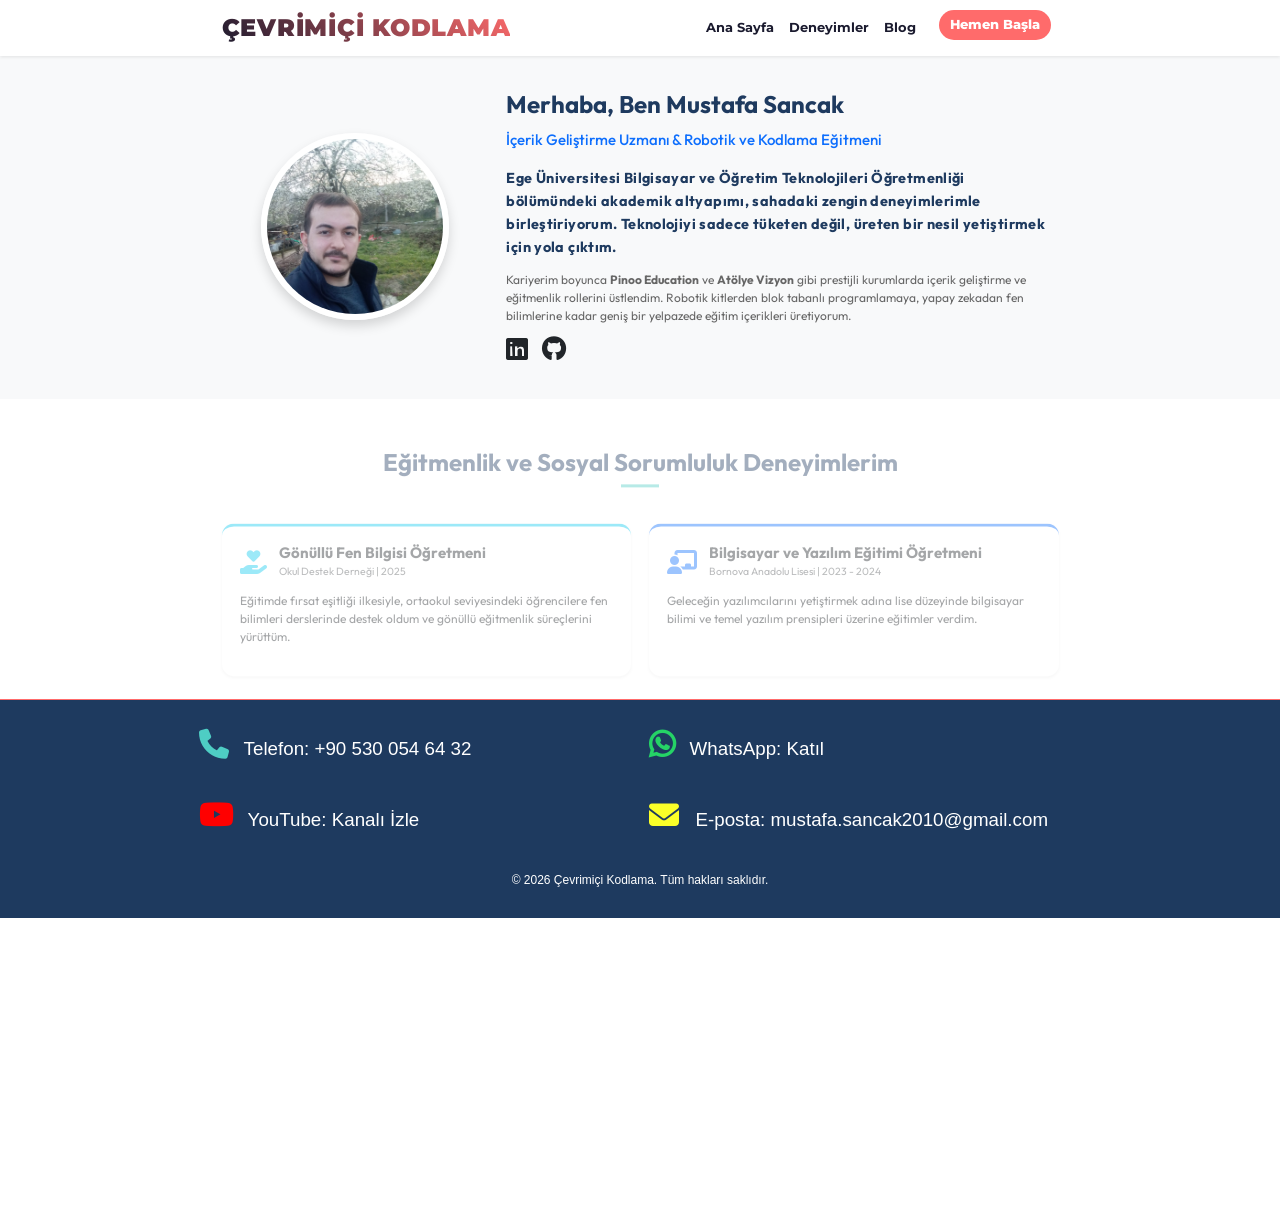
<file: about.html>
<!DOCTYPE html>
<html lang="tr">
<head>
    <meta charset="UTF-8">
    <meta name="viewport" content="width=device-width, initial-scale=1.0">
    <meta name="description" content="Ege Üniversitesi mezunu eğitmenden profesyonel blok ve metin tabanlı kodlama eğitimleri. Çocuklar ve gençler için modern programlama dersleri ve teknoloji danışmanlığı.">
    <meta name="keywords" content="design, dizayn, tasarım, programlama, program, programming,kodlama">
    <title>Çevrimiçi Kodlama | Geleceği Kodla</title>

    <link rel="icon" type="image/png" href="logo.png">
    <link rel="apple-touch-icon" href="logo.png">
    
    <link rel="stylesheet" href="style.css">
    <link rel="stylesheet" href="https://cdnjs.cloudflare.com/ajax/libs/font-awesome/6.5.1/css/all.min.css">
    <link href="https://cdn.jsdelivr.net/npm/bootstrap@5.3.2/dist/css/bootstrap.min.css" rel="stylesheet">
    <link rel="stylesheet" href="style.css">
    <link href="https://unpkg.com/aos@2.3.1/dist/aos.css" rel="stylesheet">
    <link href="https://fonts.googleapis.com/css2?family=Bangers&family=Montserrat:wght@700;900&family=Outfit:wght@400;800&display=swap" rel="stylesheet">
    <link href="https://fonts.googleapis.com/css2?family=Dancing+Script:wght@400;700&display=swap" rel="stylesheet">
    <link href="https://fonts.googleapis.com/css2?family=Archivo+Black&display=swap" rel="stylesheet">

    <script>
        function animasyonuGuncelle() {
            const bolumler = document.querySelectorAll('section');

            bolumler.forEach(bolum => {
                const mesafe = bolum.getBoundingClientRect();
                const ekranBoyu = window.innerHeight;
        
                // Eğer bölüm ekrana girdiyse (üstten 1.3 oranında)
                let gorunurluk = 1 - (mesafe.top / (ekranBoyu / 1.3));
        
                // KRİTİK NOKTA: Eğer bölüm ekranın tepesinden yukarı çıkmışsa (mesafe.top < 0)
                // görünürlüğü zorla 1 yap ki aşağı kaydırdığında yok olmasın.
                if (mesafe.top < 0) gorunurluk = 1;

                if (gorunurluk < 0) gorunurluk = 0;
                if (gorunurluk > 1) gorunurluk = 1;

                bolum.style.opacity = gorunurluk;
                bolum.style.transition = "opacity 0.7s ease-out, transform 0.7s ease-out";
                bolum.style.transform = `translateY(${(1 - gorunurluk) * 30}px)`;
            });
        }

        window.addEventListener('scroll', animasyonuGuncelle);
        window.addEventListener('load', animasyonuGuncelle);
    </script>
    <script>
        document.addEventListener('DOMContentLoaded', function() {
        const toggler = document.querySelector('.navbar-toggler');
        const menu = document.querySelector('#navbarNav');

        if(toggler && menu) {
            toggler.addEventListener('click', function() {
                // Eğer kapalıysa aç, açıksa kapat
                if (menu.classList.contains('show')) {
                menu.classList.remove('show');
                toggler.setAttribute('aria-expanded', 'false');
                } else {
                menu.classList.add('show');
                toggler.setAttribute('aria-expanded', 'true');
                }
            });

            // Menü içindeki bir linke tıklayınca otomatik kapat
            document.querySelectorAll('.nav-link').forEach(link => {
                link.addEventListener('click', () => {
                    menu.classList.remove('show');
                    toggler.setAttribute('aria-expanded', 'false');
                });
            });
        }
        // İlk yüklemede animasyonu çalıştır
        animasyonuGuncelle();
        });
    </script>

    <style>
        /* Footer'ı aşağı itmek için gerekli yapı */
        body {
            display: flex;
            flex-direction: column;
            min-height: 100vh; /* Ekran yüksekliğinin tamamını kapla */
            margin: 0;
        }
        .main-content {
            flex: 1; /* İçeriği orta kısma yay, footer'ı aşağı it */
        }
        
        /* Bakınız Kısmı İçin Özel Stil */
        .related-links {
            background: #f8f9fa;
            border-radius: 15px;
            padding: 30px;
            margin: 40px 0;
        }
        .related-card {
            display: block;
            padding: 15px;
            margin: 10px 0;
            background: white;
            border-left: 5px solid #1e3a5f;
        }

    </style>
</head>
<body>

    <nav class="navbar navbar-expand-lg fixed-top bg-white shadow-sm">
        <div class="container">
            <a class="navbar-brand nav-logo" href="index.html"><b><span>Çevrimiçi</span> Kodlama</b></a>
            <button class="navbar-toggler collapsed" type="button" data-bs-toggle="collapse" data-bs-target="#navbarNav" aria-expanded="false">
            <span class="navbar-toggler-icon"></span>
            </button>
            <div class="collapse navbar-collapse justify-content-end" id="navbarNav">
                <div>
                    <ul class="navbar-nav ms-auto align-items-center">
                        <li class="nav-item"><a class="nav-link fw-bold" href="index.html">Ana Sayfa</a></li>
                        <li class="nav-item"><a class="nav-link fw-bold" href="about.html#experience">Deneyimler</a></li>
                        <li class="nav-item">
                            <a class="nav-link" href="blog.html">Blog</a>
                        </li>
                        <li class="nav-item">
                            <a class="nav-link nav-btn" href="basla.html">
                            <span class="btn-text">Hemen Başla</span>
                            <span class="btn-icon"><i class="fas fa-arrow-right"></i></span>
                            </a>
                        </li>
                    </ul>
                </div>
            </div>
        </div>
    </nav>
    <section id="about" class="fadeIn-section container-fluid bg-light py-5">
        <div class="container">
            <div class="row align-items-center">
                <div class="col-md-4 text-center mb-4 mt-5 pt-5">
                    <img src="ben_new.jpeg" alt="Mustafa Sancak" class="rounded-circle shadow" style="width: 250px; height: 250px; object-fit: cover; border: 8px solid white;">
                </div>
                <div class="col-md-8 mt-5 pt-4">
                    <h2 class="fw-bold mb-3" style="color: #1e3a5f;">Merhaba, Ben Mustafa Sancak</h2>
                    <h5 class="text-primary mb-4">İçerik Geliştirme Uzmanı & Robotik ve Kodlama Eğitmeni</h5>
                
                    <p class="lead-text"><span class="highlight-text">Ege Üniversitesi Bilgisayar ve Öğretim Teknolojileri Öğretmenliği bölümündeki akademik altyapımı, sahadaki zengin deneyimlerimle birleştiriyorum.
                    Teknolojiyi sadece tüketen değil, üreten bir nesil yetiştirmek için yola çıktım.
                    </p></span>
                    
                
                    <p style="color: #666;">
                    Kariyerim boyunca <b>Pinoo Education</b> ve <b>Atölye Vizyon</b> gibi prestijli kurumlarda içerik geliştirme ve eğitmenlik rollerini üstlendim.
                    Robotik kitlerden blok tabanlı programlamaya, yapay zekadan fen bilimlerine kadar geniş bir yelpazede eğitim içerikleri üretiyorum.
                    </p>

                    <div class="social-icons">
                    <a href="https://www.linkedin.com/in/mustafa-sancak-222103196" target="_blank" class="me-3 text-dark"><i class="fab fa-linkedin fa-2x"></i></a>
                    <a href="https://github.com/SancakMSancak" target="_blank" class="text-dark"><i class="fab fa-github fa-2x"></i></a>
                </div>
                </div>
            </div>
        </div>
    </section>
    <section id="experience" class="fadeIn-section container py-5">
        <div class="text-center mb-5">
            <h2 class="fw-bold" style="color: #1e3a5f;">Eğitmenlik ve Sosyal Sorumluluk Deneyimlerim</h2>
            <div style="width: 50px; height: 3px; background: #4ECDC4; margin: 10px auto;"></div>
        </div>

        <div class="row g-4">
            <div class="col-md-6">
                <div class="p-4 bg-white shadow-sm rounded-4 h-100 border-top border-4 border-info">
                    <div class="d-flex align-items-center mb-3">
                        <i class="fas fa-hand-holding-heart fa-2x text-info me-3"></i>
                        <div>
                            <h5 class="fw-bold mb-0">Gönüllü Fen Bilgisi Öğretmeni</h5>
                            <small class="text-muted">Okul Destek Derneği | 2025</small>
                        </div>
                    </div>
                    <p>Eğitimde fırsat eşitliği ilkesiyle, ortaokul seviyesindeki öğrencilere fen bilimleri derslerinde destek oldum ve gönüllü eğitmenlik süreçlerini yürüttüm.</p>
                </div>
            </div>

            <div class="col-md-6">
                <div class="p-4 bg-white shadow-sm rounded-4 h-100 border-top border-4 border-primary">
                    <div class="d-flex align-items-center mb-3">
                        <i class="fas fa-chalkboard-teacher fa-2x text-primary me-3"></i>
                        <div>
                            <h5 class="fw-bold mb-0">Bilgisayar ve Yazılım Eğitimi Öğretmeni</h5>
                            <small class="text-muted">Bornova Anadolu Lisesi | 2023 - 2024</small>
                        </div>
                    </div>
                    <p>Geleceğin yazılımcılarını yetiştirmek adına lise düzeyinde bilgisayar bilimi ve temel yazılım prensipleri üzerine eğitimler verdim.</p>
                </div>
            </div>
        </div>
    </section>
    <footer style="background: #1e3a5f !important; padding: 15px 0 !important; border-top: 1px solid #FF6B6B !important; color: white !important; font-family: sans-serif !important;">
        <div class="row row-cols-1 row-cols-md-2 g-4 align-items-center" style="display: flex; justify-content: space-between; align-items: center; max-width: 1200px; margin: 0 auto; padding: 0px 0px;">
            <div style="margin-bottom: 25px;">
                <i class="fas fa-phone" style="color: #4ECDC4 !important; font-size: 40px !important; margin-right: 15px;"></i> <span style="font-size: 25px !important; color: white !important;"> <a href="tel:+905300546432" style="text-decoration: none !important; color: white !important;"> Telefon: +90 530 054 64 32</a></span>
            </div>
            <div style="margin-bottom: 25px;">
                <i class="fab fa-whatsapp" style="color: #25D366 !important; font-size: 40px !important; margin-right: 15px;"></i> <span style="font-size: 25px !important; color: white !important;"> <a href="https://chat.whatsapp.com/ETuZ0IPDa7JHbv3ZVSFYJx" target="_blank" style="text-decoration: none !important; color: white !important;"> WhatsApp: Katıl</a> </span> 
            </div>
            <div style="margin-bottom: 25px;">
                <i class="fab fa-youtube" style="color: #FF0000 !important; font-size: 40px !important; margin-right: 15px;"></i> <span style="font-size: 25px !important; color: white !important;"> <a href="https://www.youtube.com/channel/UCwdBvqKDwGs5wW6Aza8uNfg" target="_blank" style="text-decoration: none !important; color: white !important;"> YouTube: Kanalı İzle</a></span>
            </div>
            <div style="margin-bottom: 25px;">
                <i class="fas fa-envelope" style="color: rgb(251, 255, 40) !important; font-size: 40px !important; margin-right: 15px;"></i><span style="font-size: 25px !important; color: white !important;"> <a href="mailto:mustafa.sancak2010@gmail.com" target="_blank" style="text-decoration: none !important; color: white !important;"> E-posta: mustafa.sancak2010@gmail.com</a></span>
            </div>
            
            <div class="container text-center py-4">
            <p class="mb-0">&copy; 2026 Çevrimiçi Kodlama. Tüm hakları saklıdır.</p>
            </div>
        </div>
    </footer>
    <script src="https://cdn.jsdelivr.net/npm/bootstrap@5.3.2/dist/js/bootstrap.bundle.min.js"></script>

    <script>
        document.addEventListener('DOMContentLoaded', function() {
            const toggler = document.querySelector('.navbar-toggler');
            const menu = document.querySelector('#navbarNav');

            if(toggler && menu) {
                // Tıklandığında aç-kapat yapar
                toggler.addEventListener('click', function(e) {
                    e.stopPropagation(); 
                    menu.classList.toggle('show');
                });

                // Menü dışında bir yere basınca otomatik kapatır
                document.addEventListener('click', function(e) {
                    if (!menu.contains(e.target) && !toggler.contains(e.target)) {
                        menu.classList.remove('show');
                    }
                });
            }
        });
    </script>
    <script>
        (function() {
            var btn = document.createElement('button');
            btn.className = 'scroll-to-top';
            btn.type = 'button';
            btn.title = 'Yukarı çık';
            btn.innerHTML = '<i class="fas fa-chevron-up"></i>';
            document.body.appendChild(btn);

            function updateButton() {
                if (window.scrollY > 220) {
                    btn.classList.add('show');
                } else {
                    btn.classList.remove('show');
                }
            }

            window.addEventListener('scroll', updateButton);
            btn.addEventListener('click', function() {
                smoothScrollToTop(600);
            });

            function smoothScrollToTop(duration) {
                var start = window.scrollY || window.pageYOffset;
                var startTime = performance.now();

                function scroll() {
                    var now = performance.now();
                    var time = Math.min(1, ((now - startTime) / duration));
                    var eased = 1 - Math.pow(1 - time, 3);
                    window.scrollTo(0, Math.floor(start * (1 - eased)));
                    if (time < 1) {
                        requestAnimationFrame(scroll);
                    }
                }

                requestAnimationFrame(scroll);
            }

            updateButton();
        })();
    </script></body>
</html>
</file>
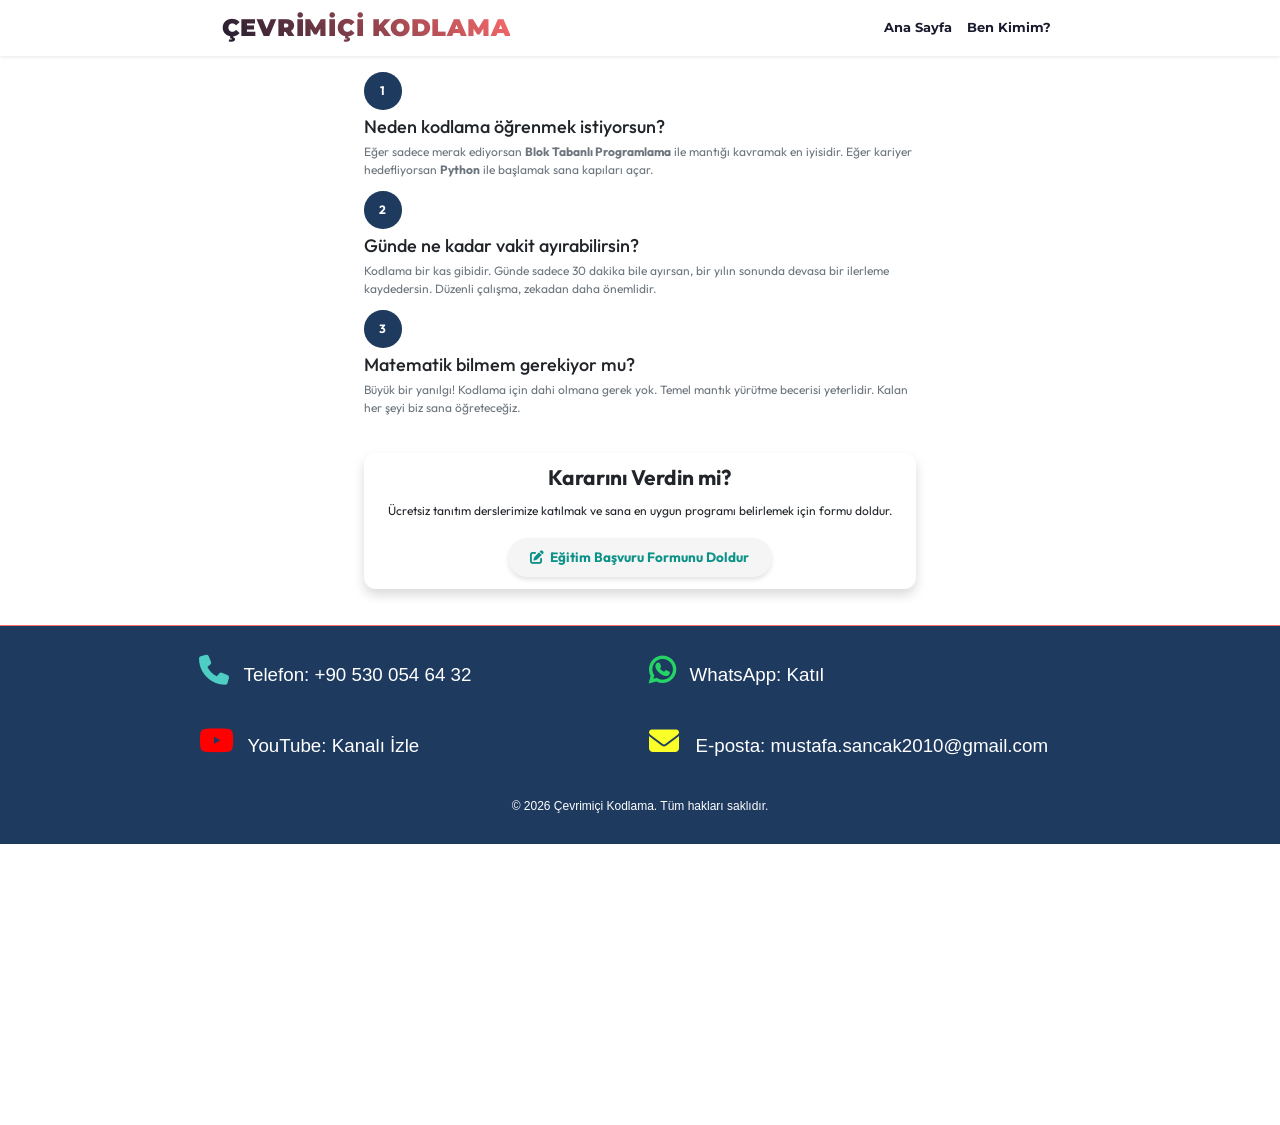
<file: basla.html>
<!DOCTYPE html>
<html lang="tr">
<head>
    <meta charset="UTF-8">
    <meta name="viewport" content="width=device-width, initial-scale=1.0">
    <meta name="description" content="Ege Üniversitesi mezunu eğitmenden profesyonel blok ve metin tabanlı kodlama eğitimleri. Çocuklar ve gençler için modern programlama dersleri ve teknoloji danışmanlığı.">
    <meta name="keywords" content="design, dizayn, tasarım, programlama, program, programming,kodlama">
    <title>Kodlamaya Nereden Başlamalıyım? | Çevrimiçi Kodlama</title>
    
    <link rel="icon" type="image/png" href="logo.png">
    <link rel="apple-touch-icon" href="logo.png">
    
    <link rel="stylesheet" href="https://cdnjs.cloudflare.com/ajax/libs/font-awesome/6.5.1/css/all.min.css">
    <link href="https://cdn.jsdelivr.net/npm/bootstrap@5.3.2/dist/css/bootstrap.min.css" rel="stylesheet">
    <link rel="stylesheet" href="style.css">
    <link href="https://unpkg.com/aos@2.3.1/dist/aos.css" rel="stylesheet">
    <link href="https://fonts.googleapis.com/css2?family=Bangers&family=Montserrat:wght@700;900&family=Outfit:wght@400;800&display=swap" rel="stylesheet">
    <link href="https://fonts.googleapis.com/css2?family=Dancing+Script:wght@400;700&display=swap" rel="stylesheet">
    <link href="https://fonts.googleapis.com/css2?family=Archivo+Black&display=swap" rel="stylesheet">
    <script>
        document.addEventListener('DOMContentLoaded', function() {
            const toggler = document.querySelector('.navbar-toggler');
            const collapse = document.getElementById('navbarNav');

            if(toggler && collapse) {
                toggler.addEventListener('click', function() {
                    collapse.classList.toggle('show');
                });
            }
        });
    </script>
    <link href="https://unpkg.com/aos@2.3.1/dist/aos.css" rel="stylesheet">
    <link href="https://fonts.googleapis.com/css2?family=Bangers&family=Montserrat:wght@700;900&family=Outfit:wght@400;800&display=swap" rel="stylesheet">
    <link href="https://fonts.googleapis.com/css2?family=Archivo+Black&display=swap" rel="stylesheet">
    <link rel="stylesheet" href="https://cdnjs.cloudflare.com/ajax/libs/font-awesome/6.5.1/css/all.min.css">

    
    <style>
        /* Footer'ı aşağı itmek için gerekli yapı */
        body {
            display: flex;
            flex-direction: column;
            min-height: 100vh; /* Ekran yüksekliğinin tamamını kapla */
            margin: 0;
        }
        .main-content {
            flex: 1; /* İçeriği orta kısma yay, footer'ı aşağı it */
        }
        
        /* Bakınız Kısmı İçin Özel Stil */
        .related-links {
            background: #f8f9fa;
            border-radius: 15px;
            padding: 30px;
            margin: 40px 0;
        }
        .related-card {
            display: block;
            padding: 15px;
            margin: 10px 0;
            background: white;
            border-left: 5px solid #1e3a5f;
            box-shadow: 0 4px 6px rgba(0,0,0,0.1);
            transition: 0.3s;
            text-decoration: none !important;
            color: #1e3a5f !important;
        }
        .related-card:hover {
            transform: translateX(10px);
            background: #1e3a5f;
            color: white !important;
        }
    </style>
</head>
<body>
    <nav class="navbar navbar-expand-lg fixed-top bg-white shadow-sm">
        <div class="container">
            <a class="navbar-brand nav-logo" href="index.html"><b><span>Çevrimiçi</span> Kodlama</b></a>
            <button class="navbar-toggler collapsed" type="button" data-bs-toggle="collapse" data-bs-target="#navbarNav" aria-expanded="false">
            <span class="navbar-toggler-icon"></span>
            </button>
            <div class="collapse navbar-collapse justify-content-end" id="navbarNav">
                <div>
                    <ul class="navbar-nav ms-auto align-items-center">
                        <li class="nav-item"><a class="nav-link fw-bold" href="index.html">Ana Sayfa</a></li>
                        <li class="nav-item"><a class="nav-link fw-bold" href="about.html">Ben Kimim?</a></li>
                    </ul>
                </div>
            </div>
        </div>
    </nav>

    <div class="content container">
        <h1 class="text-center mb-5 fw-bold" style="color: #1e3a5f;">Kodlama Yolculuğuna İlk Adım</h1>
        
        <div class="row justify-content-center">
            <div class="col-md-8">
                
                <div class="step-card">
                    <div class="step-number fw-bold mb-2" style="background: #1e3a5f; color: white; border-radius: 50%; width: 50px; height: 50px; display: flex; align-items: center; justify-content: center; margin-right: 20px;">1</div>
                    <h4>Neden kodlama öğrenmek istiyorsun?</h4>
                    <p class="text-secondary">Eğer sadece merak ediyorsan <b>Blok Tabanlı Programlama</b> ile mantığı kavramak en iyisidir. Eğer kariyer hedefliyorsan <b>Python</b> ile başlamak sana kapıları açar.</p>
                </div>

                <div class="step-card">
                    <div class="step-number fw-bold mb-2" style="background: #1e3a5f; color: white; border-radius: 50%; width: 50px; height: 50px; display: flex; align-items: center; justify-content: center; margin-right: 20px;">2</div>
                    <h4>Günde ne kadar vakit ayırabilirsin?</h4>
                    <p class="text-secondary">Kodlama bir kas gibidir. Günde sadece 30 dakika bile ayırsan, bir yılın sonunda devasa bir ilerleme kaydedersin. Düzenli çalışma, zekadan daha önemlidir.</p>
                </div>

                <div class="step-card">
                    <div class="step-number fw-bold mb-2" style="background: #1e3a5f; color: white; border-radius: 50%; width: 50px; height: 50px; display: flex; align-items: center; justify-content: center; margin-right: 20px;">3</div>
                    <h4>Matematik bilmem gerekiyor mu?</h4>
                    <p class="text-secondary">Büyük bir yanılgı! Kodlama için dahi olmana gerek yok. Temel mantık yürütme becerisi yeterlidir. Kalan her şeyi biz sana öğreteceğiz.</p>
                </div>

                <div class="text-center mt-5 mb-5 pb-3 pt-3 bg-white shadow rounded-4">
                    <h3 class="fw-bold mb-3">Kararını Verdin mi?</h3>
                    <p class="mb-4">Ücretsiz tanıtım derslerimize katılmak ve sana en uygun programı belirlemek için formu doldur.</p>
                    <a href="https://docs.google.com/forms/d/e/1FAIpQLSfyz_JZwwo0eIY7jxOUJr5GV2NO1Ra9I8KxaeqXNpehFAtD5g/viewform?usp=sharing" target="_blank" class="form-btn btn custom-form-btn" style="background: whitesmoke; border: none; font-size: 18px; padding: 12px 30px; color: #1e3a5f; font-weight: bold; border-radius: 30px;">
                        <i class="fas fa-edit me-2" style="color: #0c9289;"></i><span style="color: #0c9289;">Eğitim Başvuru Formunu Doldur</span>
                    </a>
                </div>

            </div>
        </div>
    </div>
    

    <footer style="background: #1e3a5f !important; padding: 15px 0 !important; border-top: 1px solid #FF6B6B !important; color: white !important; font-family: sans-serif !important;">
        <div class="row row-cols-1 row-cols-md-2 g-4 align-items-center" style="display: flex; justify-content: space-between; align-items: center; max-width: 1200px; margin: 0 auto; padding: 0px 0px;">
            <div style="margin-bottom: 25px;">
                <i class="fas fa-phone" style="color: #4ECDC4 !important; font-size: 40px !important; margin-right: 15px;"></i> <span style="font-size: 25px !important; color: white !important;"> <a href="tel:+905300546432" style="text-decoration: none !important; color: white !important;"> Telefon: +90 530 054 64 32</a></span>
            </div>
            <div style="margin-bottom: 25px;">
                <i class="fab fa-whatsapp" style="color: #25D366 !important; font-size: 40px !important; margin-right: 15px;"></i> <span style="font-size: 25px !important; color: white !important;"> <a href="https://chat.whatsapp.com/ETuZ0IPDa7JHbv3ZVSFYJx" target="_blank" style="text-decoration: none !important; color: white !important;"> WhatsApp: Katıl</a> </span> 
            </div>
            <div style="margin-bottom: 25px;">
                <i class="fab fa-youtube" style="color: #FF0000 !important; font-size: 40px !important; margin-right: 15px;"></i> <span style="font-size: 25px !important; color: white !important;"> <a href="https://www.youtube.com/channel/UCwdBvqKDwGs5wW6Aza8uNfg" target="_blank" style="text-decoration: none !important; color: white !important;"> YouTube: Kanalı İzle</a></span>
            </div>
            <div style="margin-bottom: 25px;">
                <i class="fas fa-envelope" style="color: rgb(251, 255, 40) !important; font-size: 40px !important; margin-right: 15px;"></i><span style="font-size: 25px !important; color: white !important;"> <a href="mailto:mustafa.sancak2010@gmail.com" target="_blank" style="text-decoration: none !important; color: white !important;"> E-posta: mustafa.sancak2010@gmail.com</a></span>
            </div>
            
            <div class="container text-center py-4">
            <p class="mb-0">&copy; 2026 Çevrimiçi Kodlama. Tüm hakları saklıdır.</p>
            </div>
        </div>
    </footer>
    <script src="https://cdn.jsdelivr.net/npm/bootstrap@5.3.2/dist/js/bootstrap.bundle.min.js"></script>

    <script>
        document.addEventListener('DOMContentLoaded', function() {
            // Hamburger Menü Tamiri
            const toggler = document.querySelector('.navbar-toggler');
            const collapse = document.querySelector('#navbarNav');
            if(toggler && collapse) {
                toggler.onclick = function() {
                    collapse.classList.toggle('show');
                };
            }

            // Sayfa açılış animasyonu
            const content = document.querySelector('.main-content');
            if(content) {
                content.style.opacity = "0";
                content.style.transition = "opacity 1s ease-out";
                setTimeout(() => content.style.opacity = "1", 100);
            }
        });
    </script>
    <script>
        (function() {
            var btn = document.createElement('button');
            btn.className = 'scroll-to-top';
            btn.type = 'button';
            btn.title = 'Yukarı çık';
            btn.innerHTML = '<i class="fas fa-chevron-up"></i>';
            document.body.appendChild(btn);

            function updateButton() {
                if (window.scrollY > 220) {
                    btn.classList.add('show');
                } else {
                    btn.classList.remove('show');
                }
            }

            window.addEventListener('scroll', updateButton);
            btn.addEventListener('click', function() {
                smoothScrollToTop(600);
            });

            function smoothScrollToTop(duration) {
                var start = window.scrollY || window.pageYOffset;
                var startTime = performance.now();

                function scroll() {
                    var now = performance.now();
                    var time = Math.min(1, ((now - startTime) / duration));
                    var eased = 1 - Math.pow(1 - time, 3);
                    window.scrollTo(0, Math.floor(start * (1 - eased)));
                    if (time < 1) {
                        requestAnimationFrame(scroll);
                    }
                }

                requestAnimationFrame(scroll);
            }

            updateButton();
        })();
    </script></body>
</html>
</file>
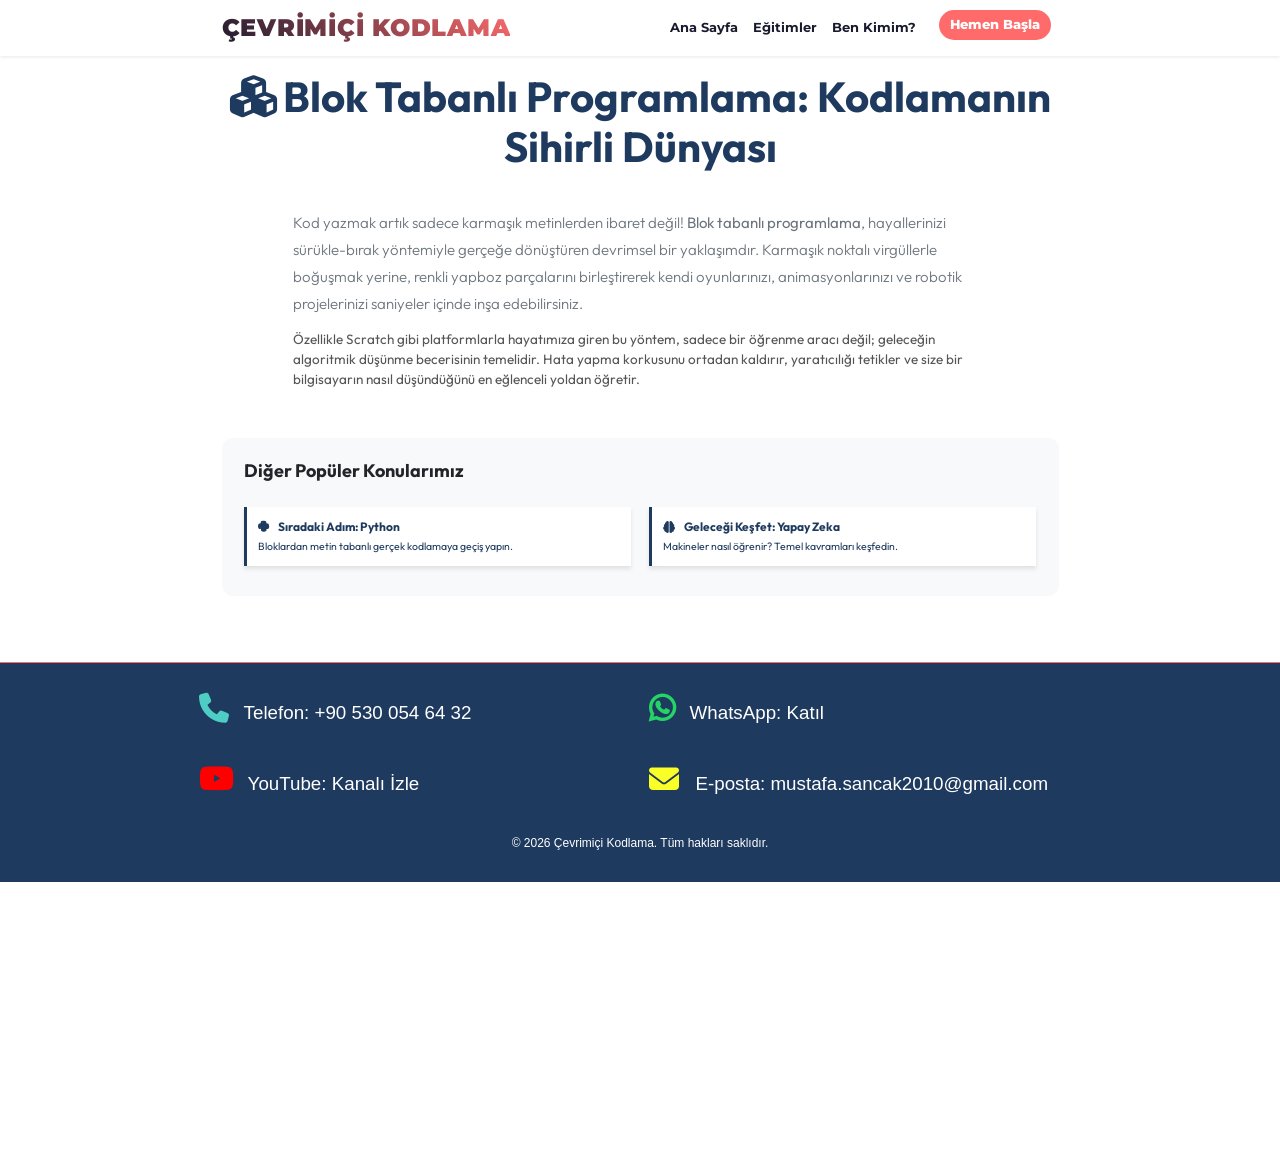
<file: detay-blok-programlama.html>
<!DOCTYPE html>
<html lang="tr">
<head>
    <meta charset="UTF-8">
    <meta name="viewport" content="width=device-width, initial-scale=1.0">
    <meta name="description" content="Ege Üniversitesi mezunu eğitmenden profesyonel blok ve metin tabanlı kodlama eğitimleri. Çocuklar ve gençler için modern programlama dersleri ve teknoloji danışmanlığı.">
    <meta name="keywords" content="design, dizayn, tasarım, programlama, program, programming,kodlama">
    <title>Çevrimiçi Kodlama | Geleceği Kodla</title>
    
    <link rel="icon" type="image/png" href="logo.png">
    <link rel="apple-touch-icon" href="logo.png">

    <link rel="stylesheet" href="https://cdnjs.cloudflare.com/ajax/libs/font-awesome/6.5.1/css/all.min.css">
    <link href="https://cdn.jsdelivr.net/npm/bootstrap@5.3.2/dist/css/bootstrap.min.css" rel="stylesheet">
    <link rel="stylesheet" href="style.css">
    <link href="https://unpkg.com/aos@2.3.1/dist/aos.css" rel="stylesheet">
    <link href="https://fonts.googleapis.com/css2?family=Bangers&family=Montserrat:wght@700;900&family=Outfit:wght@400;800&display=swap" rel="stylesheet">
    <link href="https://fonts.googleapis.com/css2?family=Dancing+Script:wght@400;700&display=swap" rel="stylesheet">
    <link href="https://fonts.googleapis.com/css2?family=Archivo+Black&display=swap" rel="stylesheet">

    
    <style>
        /* Footer'ı aşağı itmek için gerekli yapı */
        body {
            display: flex;
            flex-direction: column;
            min-height: 100vh; /* Ekran yüksekliğinin tamamını kapla */
            margin: 0;
        }
        .main-content {
            flex: 1; /* İçeriği orta kısma yay, footer'ı aşağı it */
        }
        
        /* Bakınız Kısmı İçin Özel Stil */
        .related-links {
            background: #f8f9fa;
            border-radius: 15px;
            padding: 30px;
            margin: 40px 0;
        }
        .related-card {
            display: block;
            padding: 15px;
            margin: 10px 0;
            background: white;
            border-left: 5px solid #1e3a5f;
            box-shadow: 0 4px 6px rgba(0,0,0,0.1);
            transition: 0.3s;
            text-decoration: none !important;
            color: #1e3a5f !important;
        }
        .related-card:hover {
            transform: translateX(10px);
            background: #1e3a5f;
            color: white !important;
        }
    </style>
</head>
<body>

    <nav class="navbar navbar-expand-lg fixed-top bg-white shadow-sm">
        <div class="container">
            <a class="navbar-brand nav-logo" href="index.html"><b><span>Çevrimiçi</span> Kodlama</b></a>
            <button class="navbar-toggler collapsed" type="button" data-bs-toggle="collapse" data-bs-target="#navbarNav" aria-expanded="false">
            <span class="navbar-toggler-icon"></span>
            </button>
            <div class="collapse navbar-collapse justify-content-end" id="navbarNav">
                <div>
                    <ul class="navbar-nav ms-auto align-items-center">
                        <li class="nav-item"><a class="nav-link fw-bold" href="index.html">Ana Sayfa</a></li>
                        <li class="nav-item"><a class="nav-link fw-bold" href="index.html#courses">Eğitimler</a></li>
                        <li class="nav-item"><a class="nav-link fw-bold" href="about.html">Ben Kimim?</a></li>
                        <li class="nav-item">
                            <a class="nav-link nav-btn" href="index.html#contact">
                            <span class="btn-text">Hemen Başla</span>
                            <span class="btn-icon"><i class="fas fa-arrow-right"></i></span>
                            </a>
                        </li>
                    </ul>
                </div>
            </div>
        </div>
    </nav>
    <div class="main-content fadeIn-section">
        <div class="container py-5 mt-5">
            <h1 class="text-center display-4 fw-bold" style="color: #1e3a5f;">
                <i class="fas fa-cubes me-2"></i>Blok Tabanlı Programlama: Kodlamanın Sihirli Dünyası
            </h1>
            
            <div class="row justify-content-center mt-5">
                <div class="col-md-10">
                    <p class="lead text-secondary" style="font-size: 20px; line-height: 1.8;">
                        Kod yazmak artık sadece karmaşık metinlerden ibaret değil! <b>Blok tabanlı programlama</b>, hayallerinizi sürükle-bırak yöntemiyle gerçeğe dönüştüren devrimsel bir yaklaşımdır. Karmaşık noktalı virgüllerle boğuşmak yerine, renkli yapboz parçalarını birleştirerek kendi oyunlarınızı, animasyonlarınızı ve robotik projelerinizi saniyeler içinde inşa edebilirsiniz.
                    </p>
                    <p style="font-size: 18px; color: #555;">
                        Özellikle Scratch gibi platformlarla hayatımıza giren bu yöntem, sadece bir öğrenme aracı değil; geleceğin algoritmik düşünme becerisinin temelidir. Hata yapma korkusunu ortadan kaldırır, yaratıcılığı tetikler ve size bir bilgisayarın nasıl düşündüğünü en eğlenceli yoldan öğretir.
                    </p>
                </div>
            </div>

            <div class="related-links container mt-5">
                <h4 class="fw-bold mb-4">Diğer Popüler Konularımız</h4>
                <div class="row">
                    <div class="col-md-6">
                        <a href="detay-python-1.html" class="related-card">
                            <i class="fab fa-python me-2"></i> <strong>Sıradaki Adım: Python</strong>
                            <p class="small mb-0 mt-1">Bloklardan metin tabanlı gerçek kodlamaya geçiş yapın.</p>
                        </a>
                    </div>
                    <div class="col-md-6">
                        <a href="detay-yapay-zeka.html" class="related-card">
                            <i class="fas fa-brain me-2"></i> <strong>Geleceği Keşfet: Yapay Zeka</strong>
                            <p class="small mb-0 mt-1">Makineler nasıl öğrenir? Temel kavramları keşfedin.</p>
                        </a>
                    </div>
                </div>
            </div>
        </div>
    </div>

    <footer style="background: #1e3a5f !important; padding: 15px 0 !important; border-top: 1px solid #FF6B6B !important; color: white !important; font-family: sans-serif !important;">
        <div class="row row-cols-1 row-cols-md-2 g-4 align-items-center" style="display: flex; justify-content: space-between; align-items: center; max-width: 1200px; margin: 0 auto; padding: 0px 0px;">
            <div style="margin-bottom: 25px;">
                <i class="fas fa-phone" style="color: #4ECDC4 !important; font-size: 40px !important; margin-right: 15px;"></i> <span style="font-size: 25px !important; color: white !important;"> <a href="tel:+905300546432" style="text-decoration: none !important; color: white !important;"> Telefon: +90 530 054 64 32</a></span>
            </div>
            <div style="margin-bottom: 25px;">
                <i class="fab fa-whatsapp" style="color: #25D366 !important; font-size: 40px !important; margin-right: 15px;"></i> <span style="font-size: 25px !important; color: white !important;"> <a href="https://chat.whatsapp.com/ETuZ0IPDa7JHbv3ZVSFYJx" target="_blank" style="text-decoration: none !important; color: white !important;"> WhatsApp: Katıl</a> </span> 
            </div>
            <div style="margin-bottom: 25px;">
                <i class="fab fa-youtube" style="color: #FF0000 !important; font-size: 40px !important; margin-right: 15px;"></i> <span style="font-size: 25px !important; color: white !important;"> <a href="https://www.youtube.com/channel/UCwdBvqKDwGs5wW6Aza8uNfg" target="_blank" style="text-decoration: none !important; color: white !important;"> YouTube: Kanalı İzle</a></span>
            </div>
            <div style="margin-bottom: 25px;">
                <i class="fas fa-envelope" style="color: rgb(251, 255, 40) !important; font-size: 40px !important; margin-right: 15px;"></i><span style="font-size: 25px !important; color: white !important;"> <a href="mailto:mustafa.sancak2010@gmail.com" target="_blank" style="text-decoration: none !important; color: white !important;"> E-posta: mustafa.sancak2010@gmail.com</a></span>
            </div>
            
            <div class="container text-center py-4">
            <p class="mb-0">&copy; 2026 Çevrimiçi Kodlama. Tüm hakları saklıdır.</p>
            </div>
        </div>
    </footer>
    <script src="https://cdn.jsdelivr.net/npm/bootstrap@5.3.2/dist/js/bootstrap.bundle.min.js"></script>

    <script>
        document.addEventListener('DOMContentLoaded', function() {
            // Hamburger Menü Tamiri
            const toggler = document.querySelector('.navbar-toggler');
            const collapse = document.querySelector('#navbarNav');
            if(toggler && collapse) {
                toggler.onclick = function() {
                    collapse.classList.toggle('show');
                };
            }

            // Sayfa açılış animasyonu
            const content = document.querySelector('.main-content');
            if(content) {
                content.style.opacity = "0";
                content.style.transition = "opacity 1s ease-out";
                setTimeout(() => content.style.opacity = "1", 100);
            }
        });
    </script>
    <script>
        (function() {
            var btn = document.createElement('button');
            btn.className = 'scroll-to-top';
            btn.type = 'button';
            btn.title = 'Yukarı çık';
            btn.innerHTML = '<i class="fas fa-chevron-up"></i>';
            document.body.appendChild(btn);

            function updateButton() {
                if (window.scrollY > 220) {
                    btn.classList.add('show');
                } else {
                    btn.classList.remove('show');
                }
            }

            window.addEventListener('scroll', updateButton);
            btn.addEventListener('click', function() {
                smoothScrollToTop(600);
            });

            function smoothScrollToTop(duration) {
                var start = window.scrollY || window.pageYOffset;
                var startTime = performance.now();

                function scroll() {
                    var now = performance.now();
                    var time = Math.min(1, ((now - startTime) / duration));
                    var eased = 1 - Math.pow(1 - time, 3);
                    window.scrollTo(0, Math.floor(start * (1 - eased)));
                    if (time < 1) {
                        requestAnimationFrame(scroll);
                    }
                }

                requestAnimationFrame(scroll);
            }

            updateButton();
        })();
    </script></body>
</html>
</file>
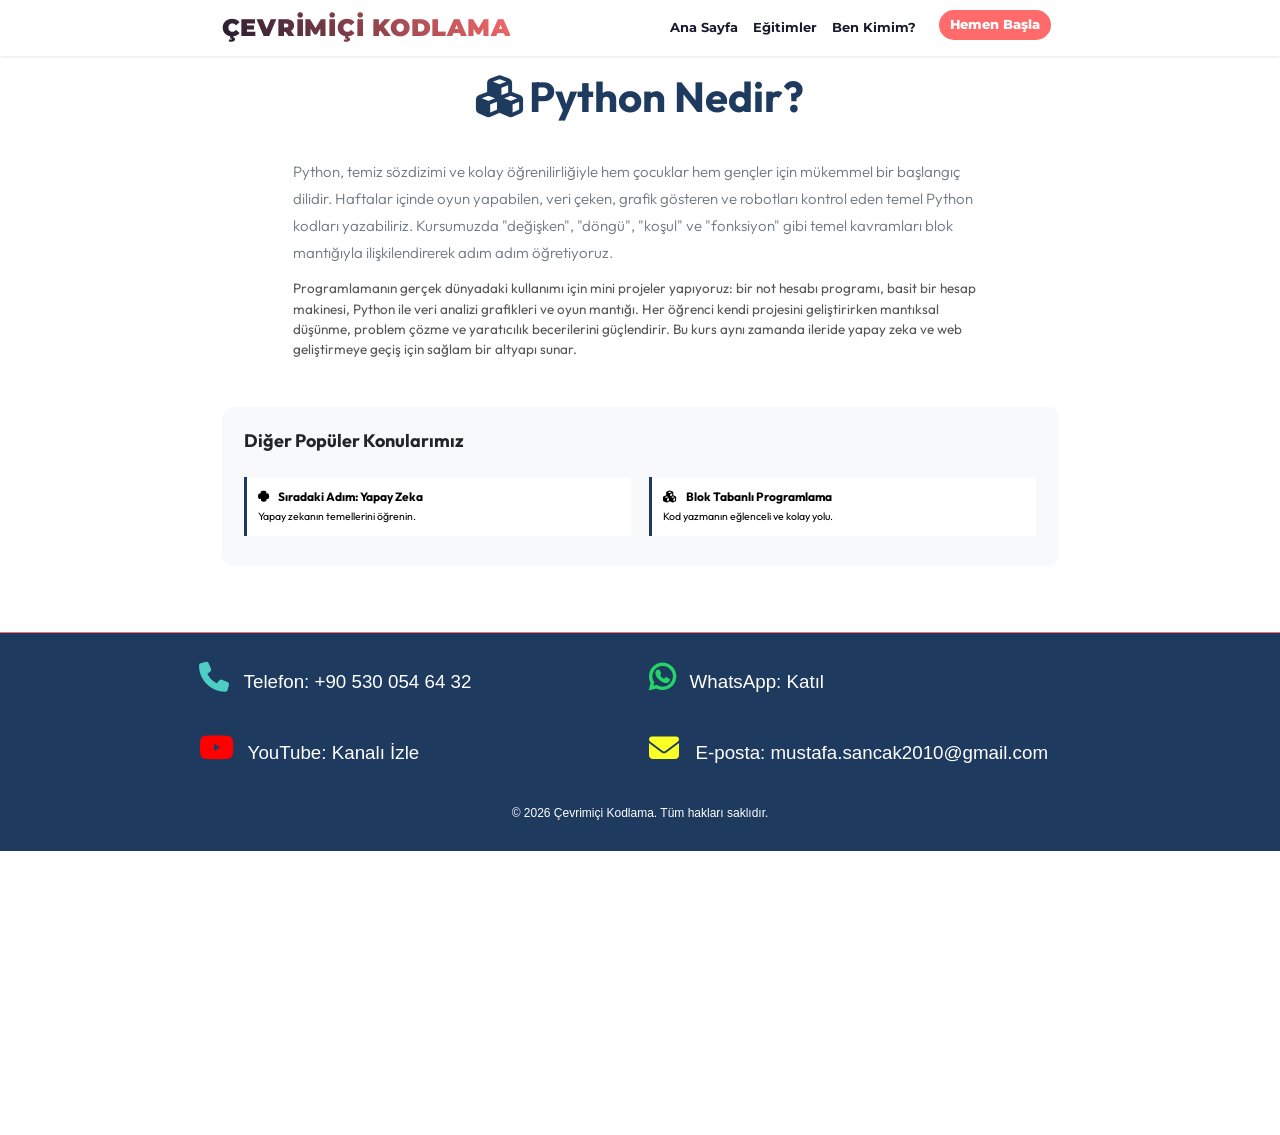
<file: detay-python-1.html>
<!DOCTYPE html>
<html lang="tr">
<head>
    <meta charset="UTF-8">
    <meta name="viewport" content="width=device-width, initial-scale=1.0">
    <meta name="description" content="Ege Üniversitesi mezunu eğitmenden profesyonel blok ve metin tabanlı kodlama eğitimleri. Çocuklar ve gençler için modern programlama dersleri ve teknoloji danışmanlığı.">
    <meta name="keywords" content="design, dizayn, tasarım, programlama, program, programming,kodlama">
    <title>Çevrimiçi Kodlama | Geleceği Kodla</title>

    <link rel="icon" type="image/png" href="logo.png">
    <link rel="apple-touch-icon" href="logo.png">
    
    <link rel="stylesheet" href="https://cdnjs.cloudflare.com/ajax/libs/font-awesome/6.5.1/css/all.min.css">
    <link href="https://cdn.jsdelivr.net/npm/bootstrap@5.3.2/dist/css/bootstrap.min.css" rel="stylesheet">
    <link rel="stylesheet" href="style.css">
    <link href="https://unpkg.com/aos@2.3.1/dist/aos.css" rel="stylesheet">
    <link href="https://fonts.googleapis.com/css2?family=Bangers&family=Montserrat:wght@700;900&family=Outfit:wght@400;800&display=swap" rel="stylesheet">
    <link href="https://fonts.googleapis.com/css2?family=Dancing+Script:wght@400;700&display=swap" rel="stylesheet">
    <link href="https://fonts.googleapis.com/css2?family=Archivo+Black&display=swap" rel="stylesheet">

    
    <style>
        /* Footer'ı aşağı itmek için gerekli yapı */
        body {
            display: flex;
            flex-direction: column;
            min-height: 100vh; /* Ekran yüksekliğinin tamamını kapla */
            margin: 0;
        }
        .main-content {
            flex: 1; /* İçeriği orta kısma yay, footer'ı aşağı it */
        }
        
        /* Bakınız Kısmı İçin Özel Stil */
        .related-links {
            background: #f8f9fa;
            border-radius: 15px;
            padding: 30px;
            margin: 40px 0;
        }
        .related-card {
            display: block;
            padding: 15px;
            margin: 10px 0;
            background: white;
            border-left: 5px solid #1e3a5f;
        }
    </style>
</head>
<body>

    <nav class="navbar navbar-expand-lg fixed-top bg-white shadow-sm">
        <div class="container">
            <a class="navbar-brand nav-logo" href="index.html"><b><span>Çevrimiçi</span> Kodlama</b></a>
            <button class="navbar-toggler collapsed" type="button" data-bs-toggle="collapse" data-bs-target="#navbarNav" aria-expanded="false">
            <span class="navbar-toggler-icon"></span>
            </button>
            <div class="collapse navbar-collapse justify-content-end" id="navbarNav">
                <div>
                    <ul class="navbar-nav ms-auto align-items-center">
                        <li class="nav-item"><a class="nav-link fw-bold" href="index.html">Ana Sayfa</a></li>
                        <li class="nav-item"><a class="nav-link fw-bold" href="index.html#courses">Eğitimler</a></li>
                        <li class="nav-item"><a class="nav-link fw-bold" href="about.html">Ben Kimim?</a></li>
                        <li class="nav-item">
                            <a class="nav-link nav-btn" href="index.html#contact">
                            <span class="btn-text">Hemen Başla</span>
                            <span class="btn-icon"><i class="fas fa-arrow-right"></i></span>
                            </a>
                        </li>
                    </ul>
                </div>
            </div>
        </div>
    </nav>

    <div class="main-content fadeIn-section">
        <div class="container py-5 mt-5">
            <h1 class="text-center display-4 fw-bold" style="color: #1e3a5f;">
                <i class="fas fa-cubes me-2"></i>Python Nedir?
            </h1>
            
            <div class="row justify-content-center mt-5">
                <div class="col-md-10">
                    <p class="lead text-secondary" style="font-size: 20px; line-height: 1.8;">
                        Python, temiz sözdizimi ve kolay öğrenilirliğiyle hem çocuklar hem gençler için mükemmel bir başlangıç dilidir. Haftalar içinde oyun yapabilen, veri çeken, grafik gösteren ve robotları kontrol eden temel Python kodları yazabiliriz. Kursumuzda "değişken", "döngü", "koşul" ve "fonksiyon" gibi temel kavramları blok mantığıyla ilişkilendirerek adım adım öğretiyoruz.
                    </p>
                    <p style="font-size: 18px; color: #555;">
                        Programlamanın gerçek dünyadaki kullanımı için mini projeler yapıyoruz: bir not hesabı programı, basit bir hesap makinesi, Python ile veri analizi grafikleri ve oyun mantığı. Her öğrenci kendi projesini geliştirirken mantıksal düşünme, problem çözme ve yaratıcılık becerilerini güçlendirir. Bu kurs aynı zamanda ileride yapay zeka ve web geliştirmeye geçiş için sağlam bir altyapı sunar.
                    </p>
                </div>
            </div>

            <div class="related-links container mt-5">
                <h4 class="fw-bold mb-4">Diğer Popüler Konularımız</h4>
                <div class="row">
                    <div class="col-md-6">
                        <a href="detay-yapay-zeka.html" class="related-card">
                            <i class="fab fa-python me-2"></i> <strong>Sıradaki Adım: Yapay Zeka</strong>
                            <p class="small mb-0 mt-1">Yapay zekanın temellerini öğrenin.</p>
                        </a>
                    </div>
                    <div class="col-md-6">
                        <a href="detay-blok-programlama.html" class="related-card">
                            <i class="fas fa-cubes me-2"></i> <strong>Blok Tabanlı Programlama</strong>
                            <p class="small mb-0 mt-1">Kod yazmanın eğlenceli ve kolay yolu.</p>
                        </a>
                    </div>
                </div>
            </div>
        </div>
    </div>
    <footer style="background: #1e3a5f !important; padding: 15px 0 !important; border-top: 1px solid #FF6B6B !important; color: white !important; font-family: sans-serif !important;">
        <div class="row row-cols-1 row-cols-md-2 g-4 align-items-center" style="display: flex; justify-content: space-between; align-items: center; max-width: 1200px; margin: 0 auto; padding: 0px 0px;">
            <div style="margin-bottom: 25px;">
                <i class="fas fa-phone" style="color: #4ECDC4 !important; font-size: 40px !important; margin-right: 15px;"></i> <span style="font-size: 25px !important; color: white !important;"> <a href="tel:+905300546432" style="text-decoration: none !important; color: white !important;"> Telefon: +90 530 054 64 32</a></span>
            </div>
            <div style="margin-bottom: 25px;">
                <i class="fab fa-whatsapp" style="color: #25D366 !important; font-size: 40px !important; margin-right: 15px;"></i> <span style="font-size: 25px !important; color: white !important;"> <a href="https://chat.whatsapp.com/ETuZ0IPDa7JHbv3ZVSFYJx" target="_blank" style="text-decoration: none !important; color: white !important;"> WhatsApp: Katıl</a> </span> 
            </div>
            <div style="margin-bottom: 25px;">
                <i class="fab fa-youtube" style="color: #FF0000 !important; font-size: 40px !important; margin-right: 15px;"></i> <span style="font-size: 25px !important; color: white !important;"> <a href="https://www.youtube.com/channel/UCwdBvqKDwGs5wW6Aza8uNfg" target="_blank" style="text-decoration: none !important; color: white !important;"> YouTube: Kanalı İzle</a></span>
            </div>
            <div style="margin-bottom: 25px;">
                <i class="fas fa-envelope" style="color: rgb(251, 255, 40) !important; font-size: 40px !important; margin-right: 15px;"></i><span style="font-size: 25px !important; color: white !important;"> <a href="mailto:mustafa.sancak2010@gmail.com" target="_blank" style="text-decoration: none !important; color: white !important;"> E-posta: mustafa.sancak2010@gmail.com</a></span>
            </div>
            
            <div class="container text-center py-4">
            <p class="mb-0">&copy; 2026 Çevrimiçi Kodlama. Tüm hakları saklıdır.</p>
            </div>
        </div>
    </footer>
    <script src="https://cdn.jsdelivr.net/npm/bootstrap@5.3.2/dist/js/bootstrap.bundle.min.js"></script>

    <script>
        document.addEventListener('DOMContentLoaded', function() {
            // Hamburger Menü Tamiri
            const toggler = document.querySelector('.navbar-toggler');
            const collapse = document.querySelector('#navbarNav');
            if(toggler && collapse) {
                toggler.onclick = function() {
                    collapse.classList.toggle('show');
                };
            }

            // Sayfa açılış animasyonu
            const content = document.querySelector('.main-content');
            if(content) {
                content.style.opacity = "0";
                content.style.transition = "opacity 1s ease-out";
                setTimeout(() => content.style.opacity = "1", 100);
            }
        });
    </script>
    <script>
        (function() {
            var btn = document.createElement('button');
            btn.className = 'scroll-to-top';
            btn.type = 'button';
            btn.title = 'Yukarı çık';
            btn.innerHTML = '<i class="fas fa-chevron-up"></i>';
            document.body.appendChild(btn);

            function updateButton() {
                if (window.scrollY > 220) {
                    btn.classList.add('show');
                } else {
                    btn.classList.remove('show');
                }
            }

            window.addEventListener('scroll', updateButton);
            btn.addEventListener('click', function() {
                smoothScrollToTop(600);
            });

            function smoothScrollToTop(duration) {
                var start = window.scrollY || window.pageYOffset;
                var startTime = performance.now();

                function scroll() {
                    var now = performance.now();
                    var time = Math.min(1, ((now - startTime) / duration));
                    var eased = 1 - Math.pow(1 - time, 3);
                    window.scrollTo(0, Math.floor(start * (1 - eased)));
                    if (time < 1) {
                        requestAnimationFrame(scroll);
                    }
                }

                requestAnimationFrame(scroll);
            }

            updateButton();
        })();
    </script></body>
</html>
</file>
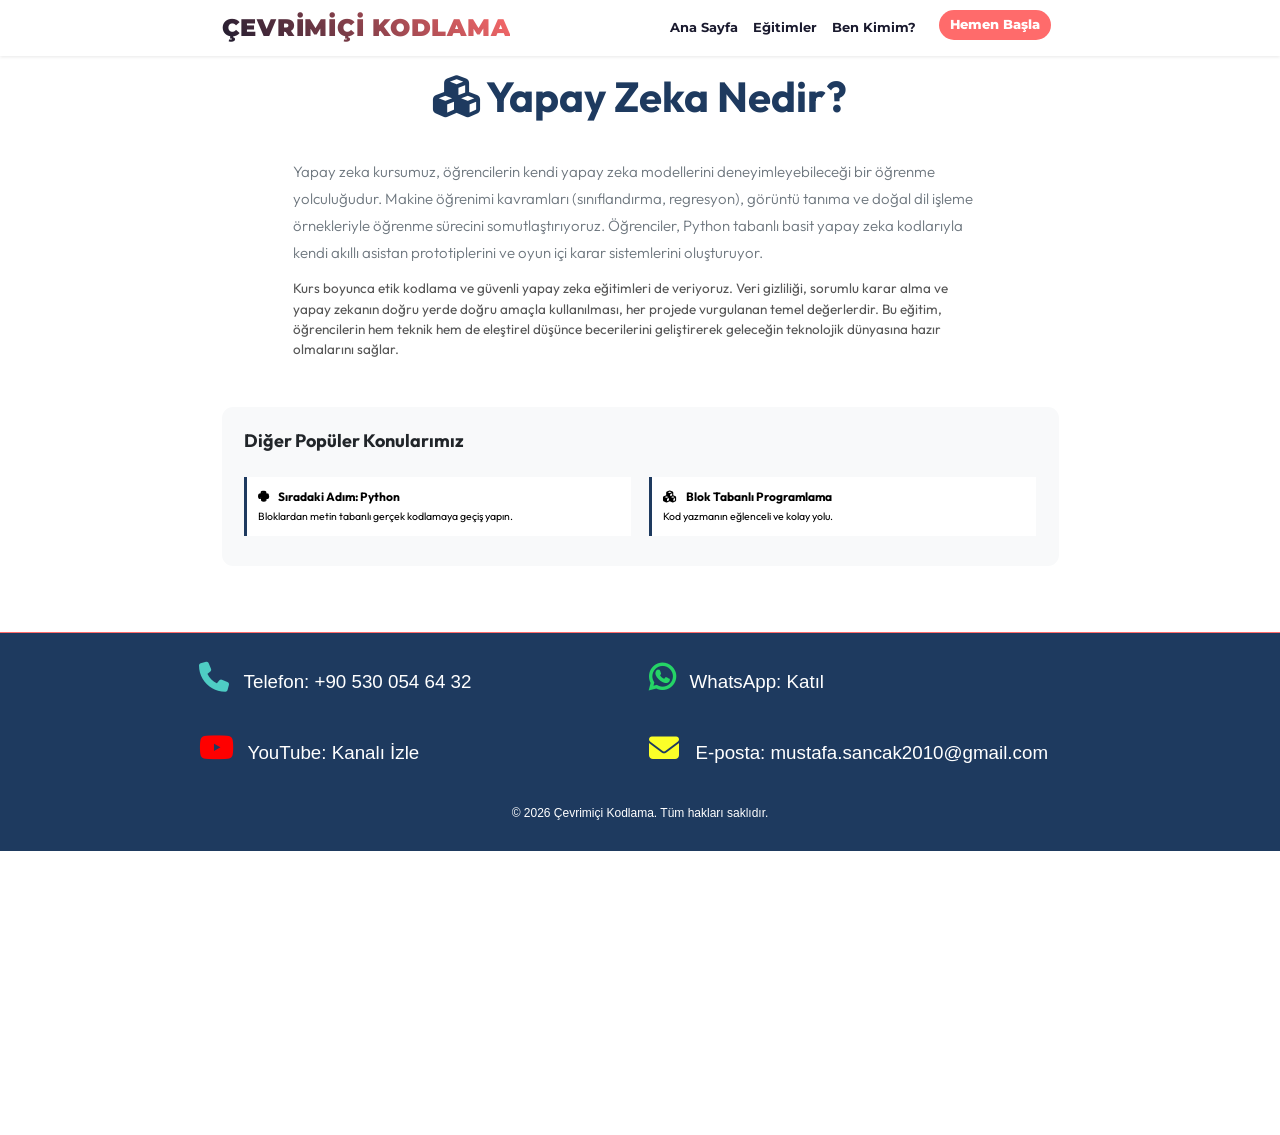
<file: detay-yapay-zeka.html>
<!DOCTYPE html>
<html lang="tr">
<head>
    <meta charset="UTF-8">
    <meta name="viewport" content="width=device-width, initial-scale=1.0">
    <meta name="description" content="Ege Üniversitesi mezunu eğitmenden profesyonel blok ve metin tabanlı kodlama eğitimleri. Çocuklar ve gençler için modern programlama dersleri ve teknoloji danışmanlığı.">
    <meta name="keywords" content="design, dizayn, tasarım, programlama, program, programming,kodlama">
    <title>Çevrimiçi Kodlama | Geleceği Kodla</title>

    <link rel="icon" type="image/png" href="logo.png">
    <link rel="apple-touch-icon" href="logo.png">
    
    <link rel="stylesheet" href="https://cdnjs.cloudflare.com/ajax/libs/font-awesome/6.5.1/css/all.min.css">
    <link href="https://cdn.jsdelivr.net/npm/bootstrap@5.3.2/dist/css/bootstrap.min.css" rel="stylesheet">
    <link rel="stylesheet" href="style.css">
    <link href="https://unpkg.com/aos@2.3.1/dist/aos.css" rel="stylesheet">
    <link href="https://fonts.googleapis.com/css2?family=Bangers&family=Montserrat:wght@700;900&family=Outfit:wght@400;800&display=swap" rel="stylesheet">
    <link href="https://fonts.googleapis.com/css2?family=Dancing+Script:wght@400;700&display=swap" rel="stylesheet">
    <link href="https://fonts.googleapis.com/css2?family=Archivo+Black&display=swap" rel="stylesheet">

    
    <style>
        /* Footer'ı aşağı itmek için gerekli yapı */
        body {
            display: flex;
            flex-direction: column;
            min-height: 100vh; /* Ekran yüksekliğinin tamamını kapla */
            margin: 0;
        }
        .main-content {
            flex: 1; /* İçeriği orta kısma yay, footer'ı aşağı it */
        }
        
        /* Bakınız Kısmı İçin Özel Stil */
        .related-links {
            background: #f8f9fa;
            border-radius: 15px;
            padding: 30px;
            margin: 40px 0;
        }
        .related-card {
            display: block;
            padding: 15px;
            margin: 10px 0;
            background: white;
            border-left: 5px solid #1e3a5f;
        }

    </style>
</head>
<body>

    <nav class="navbar navbar-expand-lg fixed-top bg-white shadow-sm">
        <div class="container">
            <a class="navbar-brand nav-logo" href="index.html"><b><span>Çevrimiçi</span> Kodlama</b></a>
            <button class="navbar-toggler collapsed" type="button" data-bs-toggle="collapse" data-bs-target="#navbarNav" aria-expanded="false">
            <span class="navbar-toggler-icon"></span>
            </button>
            <div class="collapse navbar-collapse justify-content-end" id="navbarNav">
                <div>
                    <ul class="navbar-nav ms-auto align-items-center">
                        <li class="nav-item"><a class="nav-link fw-bold" href="index.html">Ana Sayfa</a></li>
                        <li class="nav-item"><a class="nav-link fw-bold" href="index.html#courses">Eğitimler</a></li>
                        <li class="nav-item"><a class="nav-link fw-bold" href="about.html">Ben Kimim?</a></li>
                        <li class="nav-item">
                            <a class="nav-link nav-btn" href="index.html#contact">
                            <span class="btn-text">Hemen Başla</span>
                            <span class="btn-icon"><i class="fas fa-arrow-right"></i></span>
                            </a>
                        </li>
                    </ul>
                </div>
            </div>
        </div>
    </nav>
        <div class="main-content fadeIn-section">
        <div class="container py-5 mt-5">
            <h1 class="text-center display-4 fw-bold" style="color: #1e3a5f;">
                <i class="fas fa-cubes me-2"></i>Yapay Zeka Nedir?
            </h1>
            
            <div class="row justify-content-center mt-5">
                <div class="col-md-10">
                    <p class="lead text-secondary" style="font-size: 20px; line-height: 1.8;">
                        Yapay zeka kursumuz, öğrencilerin kendi yapay zeka modellerini deneyimleyebileceği bir öğrenme yolculuğudur. Makine öğrenimi kavramları (sınıflandırma, regresyon), görüntü tanıma ve doğal dil işleme örnekleriyle öğrenme sürecini somutlaştırıyoruz. Öğrenciler, Python tabanlı basit yapay zeka kodlarıyla kendi akıllı asistan prototiplerini ve oyun içi karar sistemlerini oluşturuyor.
                    </p>
                    <p style="font-size: 18px; color: #555;">
                        Kurs boyunca etik kodlama ve güvenli yapay zeka eğitimleri de veriyoruz. Veri gizliliği, sorumlu karar alma ve yapay zekanın doğru yerde doğru amaçla kullanılması, her projede vurgulanan temel değerlerdir. Bu eğitim, öğrencilerin hem teknik hem de eleştirel düşünce becerilerini geliştirerek geleceğin teknolojik dünyasına hazır olmalarını sağlar.
                    </p>
                </div>
            </div>

            <div class="related-links container mt-5">
                <h4 class="fw-bold mb-4">Diğer Popüler Konularımız</h4>
                <div class="row">
                    <div class="col-md-6">
                        <a href="detay-python-1.html" class="related-card">
                            <i class="fab fa-python me-2"></i> <strong>Sıradaki Adım: Python</strong>
                            <p class="small mb-0 mt-1">Bloklardan metin tabanlı gerçek kodlamaya geçiş yapın.</p>
                        </a>
                    </div>
                    <div class="col-md-6">
                        <a href="detay-blok-programlama.html" class="related-card">
                            <i class="fas fa-cubes me-2"></i> <strong>Blok Tabanlı Programlama</strong>
                            <p class="small mb-0 mt-1">Kod yazmanın eğlenceli ve kolay yolu.</p>
                        </a>
                    </div>
                </div>
            </div>
        </div>
    </div>
    <footer style="background: #1e3a5f !important; padding: 15px 0 !important; border-top: 1px solid #FF6B6B !important; color: white !important; font-family: sans-serif !important;">
        <div class="row row-cols-1 row-cols-md-2 g-4 align-items-center" style="display: flex; justify-content: space-between; align-items: center; max-width: 1200px; margin: 0 auto; padding: 0px 0px;">
            <div style="margin-bottom: 25px;">
                <i class="fas fa-phone" style="color: #4ECDC4 !important; font-size: 40px !important; margin-right: 15px;"></i> <span style="font-size: 25px !important; color: white !important;"> <a href="tel:+905300546432" style="text-decoration: none !important; color: white !important;"> Telefon: +90 530 054 64 32</a></span>
            </div>
            <div style="margin-bottom: 25px;">
                <i class="fab fa-whatsapp" style="color: #25D366 !important; font-size: 40px !important; margin-right: 15px;"></i> <span style="font-size: 25px !important; color: white !important;"> <a href="https://chat.whatsapp.com/ETuZ0IPDa7JHbv3ZVSFYJx" target="_blank" style="text-decoration: none !important; color: white !important;"> WhatsApp: Katıl</a> </span> 
            </div>
            <div style="margin-bottom: 25px;">
                <i class="fab fa-youtube" style="color: #FF0000 !important; font-size: 40px !important; margin-right: 15px;"></i> <span style="font-size: 25px !important; color: white !important;"> <a href="https://www.youtube.com/channel/UCwdBvqKDwGs5wW6Aza8uNfg" target="_blank" style="text-decoration: none !important; color: white !important;"> YouTube: Kanalı İzle</a></span>
            </div>
            <div style="margin-bottom: 25px;">
                <i class="fas fa-envelope" style="color: rgb(251, 255, 40) !important; font-size: 40px !important; margin-right: 15px;"></i><span style="font-size: 25px !important; color: white !important;"> <a href="mailto:mustafa.sancak2010@gmail.com" target="_blank" style="text-decoration: none !important; color: white !important;"> E-posta: mustafa.sancak2010@gmail.com</a></span>
            </div>
            
            <div class="container text-center py-4">
            <p class="mb-0">&copy; 2026 Çevrimiçi Kodlama. Tüm hakları saklıdır.</p>
            </div>
        </div>
    </footer>
    <script src="https://cdn.jsdelivr.net/npm/bootstrap@5.3.2/dist/js/bootstrap.bundle.min.js"></script>

    <script>
        document.addEventListener('DOMContentLoaded', function() {
            // Hamburger Menü Tamiri
            const toggler = document.querySelector('.navbar-toggler');
            const collapse = document.querySelector('#navbarNav');
            if(toggler && collapse) {
                toggler.onclick = function() {
                    collapse.classList.toggle('show');
                };
            }

            // Sayfa açılış animasyonu
            const content = document.querySelector('.main-content');
            if(content) {
                content.style.opacity = "0";
                content.style.transition = "opacity 1s ease-out";
                setTimeout(() => content.style.opacity = "1", 100);
            }
        });
    </script>
    <script>
        (function() {
            var btn = document.createElement('button');
            btn.className = 'scroll-to-top';
            btn.type = 'button';
            btn.title = 'Yukarı çık';
            btn.innerHTML = '<i class="fas fa-chevron-up"></i>';
            document.body.appendChild(btn);

            function updateButton() {
                if (window.scrollY > 220) {
                    btn.classList.add('show');
                } else {
                    btn.classList.remove('show');
                }
            }

            window.addEventListener('scroll', updateButton);
            btn.addEventListener('click', function() {
                smoothScrollToTop(600);
            });

            function smoothScrollToTop(duration) {
                var start = window.scrollY || window.pageYOffset;
                var startTime = performance.now();

                function scroll() {
                    var now = performance.now();
                    var time = Math.min(1, ((now - startTime) / duration));
                    var eased = 1 - Math.pow(1 - time, 3);
                    window.scrollTo(0, Math.floor(start * (1 - eased)));
                    if (time < 1) {
                        requestAnimationFrame(scroll);
                    }
                }

                requestAnimationFrame(scroll);
            }

            updateButton();
        })();
    </script></body>
</html>
</file>
<file: style.css>
:root {
    --primary: #FF6B6B;
    --secondary: #4ECDC4;
    --dark: #1A1A2E;
}
html { scroll-behavior: smooth !important; }
body {
    font-family: 'Outfit', sans-serif;
    margin: 0;
    padding: 0;
    background-color: white;
    overflow-x: hidden;

    /* SAYFAYI %75 ORANINDA KÜÇÜLTÜR (İDEAL GÖRÜNTÜ) */
    zoom: 0.75; /* Chrome, Edge, Safari */
}

/* Firefox'ta oluşabilecek genişlik kaymasını engellemek için */
@-moz-document url-prefix() {
    body {
        width: 133.33%; /* 1 / 0.75 */
    }
}

/* Font Büyüklükleri */
.hero-title {
    font-family: 'Bangers', cursive;
    font-size: clamp(3.5rem, 10vw, 7.5rem); /* Dev boyutta ve responsive */
    line-height: 0.9;
    color: var(--dark);
}

.hero-title span { color: var(--primary); text-shadow: 4px 4px var(--secondary); }

.section-title {
    font-family: 'Luckiest Guy', cursive;
    font-size: 3.5rem;
    font-weight: 900;
}

.section { 
    opacity: 1 !important; 
    transform: none !important; 
    transition: none !important; 
}

.fadeIn-section {
    animation: fadeInUp 1.5s ease-out;
}

/* Kart Tasarımı (3D Flip) */
.course-card { width: min(320px, 100%); height: 400px; perspective: 1000px; }
.card-inner { position: relative; width: 100%; height: 100%; transition: transform 0.6s; transform-style: preserve-3d;
box-shadow: inset 0 0 0 4px var(--primary);
border-radius: 30px;}
.course-card:hover .card-inner { transform: rotateY(180deg); }

.card-front, .card-back {
    position: absolute; width: 100%; height: 100%; backface-visibility: hidden;
    display: flex; flex-direction: column; align-items: center; justify-content: center;
    border-radius: 30px; padding: 20px; text-align: center;
}

.card-front h3 { font-family: 'Montserrat', sans-serif; font-weight: 900; margin-top: 15px; }
.card-icon { font-size: 5rem; }

.blue-card { border: 4px solid var(--secondary); background: white; }
.orange-card { border: 4px solid #FF9F43; background: white; }
.purple-card { border: 4px solid #A55EEA; background: white; }

.card-back { background: var(--dark); color: white; transform: rotateY(180deg); 
font-family: 'Luckiest Guy', cursive; font-size: 1.2rem; padding: 30px; 
border-radius: 30px; display: flex; flex-direction: column; align-items: center; justify-content: center; }
.orange-bg { background: #FF9F43; }
.purple-bg { background: #A55EEA; }

/* Navigasyon Butonu */
.nav-btn {
height: 40px !important; /* Yüksekliği netledik /
display: flex !important;
align-items: center !important;
justify-content: center !important;
padding: 0 30px !important; / Dikey padding'i sıfırladık, sadece yatay verdik */
background-color: #FF6B6B !important;
border-radius: 50px !important;
min-width: 150px !important;
}

.btn-text {
position: absolute !important;
top: 50% !important;
left: 0 !important;
right: 0 !important;
transform: translateY(-50%) !important; /* Dikeyde tam matematiksel orta */
transition: all 0.3s ease !important;
text-align: center !important;
line-height: 1 !important;
color: white !important;
font-weight: 800 !important;
}

.btn-icon {
position: absolute !important;
top: 50% !important;
left: 0 !important;
right: 0 !important;
transform: translateY(40px) !important; /* İlk başta aşağıda beklesin */
opacity: 0 !important;
transition: all 0.3s ease !important;
text-align: center !important;
color: white !important;
font-size: 24px !important;
}

.nav-btn:hover .btn-text {
transform: translateY(-60px) !important; /* Yazı yukarı kaçar */
opacity: 0 !important;
}

.nav-btn:hover .btn-icon {
transform: translateY(-50%) !important; /* Ok tam dikey merkeze oturur */
opacity: 1 !important;
}

.main-logo {
    padding-top: 50px; /* Görselin iç kısmından üst boşluk verir */
}

.nav-logo {
    font-family: 'Montserrat', sans-serif;
    font-weight: 900;
    font-size: 2rem;
    background: linear-gradient(45deg, #1A1A2E, #FF6B6B);
    -webkit-background-clip: text;
    background-clip: text;
    -webkit-text-fill-color: transparent;
    text-transform: uppercase;
    letter-spacing: 1px;
    transition: 0.4s;
}

/* Navigasyon Linklerinin Temel Hali */
.navbar-nav .nav-link {
    font-family: 'Montserrat', sans-serif;
    font-weight: 700;
    font-size: 1.1rem;
    color: var(--dark) !important; /* Siyah yerine senin koyu mavi tonun */
    margin: 0 10px;
    position: relative;
    transition: all 0.3s ease;
    padding: 8px 0 !important; /* Alt çizgi için mesafe */
    padding: 15px 0 !important; /* Parmağın basması için geniş alan */
}

/* Üzerine Gelince Renk Değişimi */
.navbar-nav .nav-link:hover {
    color: var(--primary) !important; /* Belirlediğimiz kırmızı/pembe tonu */
    transform: translateY(-2px); /* Hafif yukarı zıplama efekti */
}

.hero-subtitle {
    font-family: 'Outfit', sans-serif;
    /* Ekrana göre boyutlanan akıllı font: Mobilde 1.1rem, PC'de 1.6rem arası */
    font-size: clamp(1.1rem, 2.5vw, 1.6rem); 
    font-weight: 500;
    color: #555; /* Gözü yormayan yumuşak antrasit */
    max-width: 800px; /* Metnin çok genişleyip okunabilirliği bozmasını engeller */
    margin: 0 auto 40px; /* Ortalamak ve alt boşluk vermek için */
    line-height: 1.6;
    letter-spacing: 0.5px;
    opacity: 0.9;
    animation: fadeInUp 1.2s ease-out;
}

/* Metnin içindeki önemli kelimeleri vurgulamak istersen */
.hero-subtitle strong {
    color: var(--dark);
    font-weight: 800;
}

/* Yumuşak Giriş Animasyonu */
@keyframes fadeInUp {
    from {
        opacity: 0;
        transform: translateY(20px);
    }
    to {
        opacity: 0.9;
        transform: translateY(0);
    }

}

.custom-footer {
    background-color: #1e3a5f !important;
    color: white !important;
    padding: 30px 0 !important;
    border-top: 5px solid #FF6B6B;
    font-family: 'Outfit', sans-serif;
}

.info-text strong {
font-family: 'Luckiest Guy', cursive;
letter-spacing: 1px;
}

/* Mobilde sağ tarafın sola yaslanması için */
@media (max-width: 768px) {
    .footer-item {
        justify-content: center !important;
        margin-bottom: 30px;
        flex-direction: row !important;
    }
    .info-text {
        text-align: left !important;
    }

    .card, 
    .card-inner,
    .fadeIn-section,
    .card-back,
    .card-front,
    .card-icon { /* Animasyon verdiğin class adını buraya yaz (örneğin .fade-in) */
        opacity: 1 !important;
        transform: none !important;
        transition: none !important;
    }
}

@media (max-width: 768px) {
    .course-card { width: min(340px, 100%); height: auto; margin-bottom: 1rem; }
    .course-card .card-inner {
        position: relative;
        height: 400px;
        transform: none !important;
        transition: none !important;
        transform-style: preserve-3d;
        box-shadow: inset 0 0 0 4px var(--primary);
    }
    .course-card:hover .card-inner { transform: rotateY(180deg); }
    .card-front, .card-back {
        position: absolute;
        width: 100%;
        height: 100%;
        backface-visibility: hidden;
    }
    .card-back { display: flex; }
    .no-opacity-animation { opacity: 1 !important; transform: none !important; transition: none !important; }
}

@media (max-width: 991px) {
    /* Menüyü sidebar olmaktan çıkarıyoruz */
    .navbar-collapse {
        position: absolute !important;
        top: 100%; /* Navbar'ın tam altına yapışır */
        left: 0;
        width: 100%;
        background: white !important;
        padding: 20px !important;
        box-shadow: 0 10px 30px rgba(0,0,0,0.1);
        border-radius: 0 0 20px 20px;
        z-index: 9999 !important;
        /* Animasyonlar */
        max-height: 0;
        overflow: hidden;
        opacity: 0;
        transform: translateY(-12px);
        transition: max-height 0.35s ease, opacity 0.35s ease, transform 0.35s ease;
    }

    .navbar-collapse.collapsing {
        max-height: 0;
        opacity: 0;
        transform: translateY(-12px);
    }

    /* Menü açıldığında */
    .navbar-collapse.show {
        max-height: 500px !important;
        opacity: 1 !important;
        transform: translateY(0) !important;
    }

    .navbar-nav { text-align: center !important; }
}

/* Yukarı taşıma butonu */
.scroll-to-top {
    position: fixed;
    right: 20px;
    bottom: 25px;
    width: 52px;
    height: 52px;
    border-radius: 50%;
    background: var(--primary);
    color: #fff;
    border: 2px solid #fff;
    z-index: 9999;
    cursor: pointer;
    display: flex;
    align-items: center;
    justify-content: center;
    box-shadow: 0 8px 20px rgba(255, 107, 107, 0.65);
    opacity: 0;
    visibility: hidden;
    transition: opacity .25s ease, transform .25s ease, visibility .25s ease, background .25s ease;
}
.scroll-to-top:hover {
    opacity: 1;
    transform: translateY(-2px);
    background: #FF9F43;
}
.scroll-to-top.show {
    opacity: 1;
    visibility: visible;
}
.scroll-to-top i {
    font-size: 1rem;
}

@media (max-width: 768px) {
    .scroll-to-top {
        right: 14px;
        bottom: 16px;
        width: 46px;
        height: 46px;
    }
}

@media (prefers-reduced-motion: reduce) {
    .scroll-to-top {
        transition: none;
    }
}

/* Menüdeki Kapatma Butonu İçin Küçük Ayar */
#close-menu {
    cursor: pointer;
    transition: transform 0.3s ease;
}

#close-menu:hover {
    transform: rotate(90deg);
}

.custom-footer a:hover {
    color: #FF6B6B !important;
    text-decoration: underline !important;
}

.custom-footer div[style="justify-content: flex-end"] {
    justify-content: center !important;
    flex-direction: row-reverse !important;
}
.custom-footer div[style*="text-align: right"] {
    text-align: left !important;
}

.btn-readmore {
    color: #fff !important;
    background-color: #FF6B6B !important;
    border-color: #FF6B6B !important;
    font-weight: 700;
    transition: transform 0.2s ease, background-color 0.2s ease;
}
.btn-readmore:hover {
    background-color: #1A1A2E !important;
    border-color: #1A1A2E !important;
    transform: translateY(-2px);
    color: #fff !important;
}

/* --- MASAÜSTÜ HİZALAMA TAMİRİ --- */
@media (min-width: 992px) {
    .navbar-collapse {
        position: static !important;
        display: flex !important;
        right: auto !important;
        height: auto !important;
        width: auto !important;
        opacity: 1 !important; /* Animasyon scriptini burada da eziyoruz */
        transform: none !important;
    }
    /* İçerik sarmalayıcısını genişlikten kurtar ve sağa yasla */
    .navbar-collapse-inner {
        width: auto !important;
        margin-left: auto !important;
    }
    .navbar-nav {
        margin-left: auto !important;
        flex-direction: row !important;
    }

    .nav-btn {
        width: auto !important;
        padding: 10px 25px !important;
        margin-left: 20px !important;
        margin-top: 0 !important;
        display: inline-block !important;
    }
}

/* Bu blok kalsın, sadece içini böyle yap */
a {
    text-decoration: none !important;
    color: black !important;
}

/* Eğer tıklandıktan sonra mor olmasını da istemiyorsan bunu da ekle */
a:visited {
    color: black !important;
}

/* Hakkımda metni için özel stil - EL YAZISINI KALDIRDIK */
.lead-text {
    /* Buradaki 'Dancing Script' ibaresini sildik, yerine ana fontunu koyduk */
    font-family: 'Outfit', sans-serif !important; 
    font-size: 1.2rem !important; /* Statik px yerine responsive rem daha iyi olur */
    font-weight: 500 !important;
    line-height: 1.6 !important;
    color: #2c3e50 !important;
    letter-spacing: 0.5px !important;
    text-align: left;
}

.highlight-text {
    font-weight: 700 !important;
    color: #1e3a5f !important; /* Okul ismini biraz daha belirgin bir mavi yapar */
    border-bottom: none !important; /* O tire şeklindeki çizgiyi tamamen kaldırır */
    text-decoration: none !important; /* Tarayıcıdan gelen varsayılan çizgileri de engeller */
}

/* Butonun normal hali */
.custom-form-btn {
    transition: all 0.3s ease !important; /* Tüm değişimlerin 0.3 saniyede yumuşak olmasını sağlar */
    box-shadow: 0 4px 6px rgba(0,0,0,0.1); /* Hafif bir gölge */
}

/* Üzerine gelindiğinde (Hover efekti) */
.custom-form-btn:hover {
    background-color: #0c9289 !important; /* Arka plan senin ikon rengin olsun */
    transform: translateY(-5px); /* Butonu 5 piksel yukarı kaldırır */
    box-shadow: 0 10px 20px rgba(0,0,0,0.2); /* Gölgeyi derinleştirerek derinlik hissi verir */
}

/* Üzerine gelindiğinde yazı ve ikon rengini beyaza çevirelim */
.custom-form-btn:hover span, 
.custom-form-btn:hover i {
    color: white !important;
}

/* Mobilde kart detaylarını ve eğitim yazılarını düzeltme */
.card-back, 
.card-inner, 
.step-card p, 
.step-card h4, 
.course-card h3 {
    font-family: 'Outfit', sans-serif !important;
    font-style: normal !important;
    text-transform: none !important;
}

/* Eğer hala gitmiyorsa, genel bir mobil font sıfırlaması */
@media (max-width: 768px) {
    * {
        font-family: 'Outfit', sans-serif !important;
    }
    /* Sadece Bangers fontu kalması gereken yerleri geri alıyoruz */
    .hero-title, .section-title, .nav-logo {
        font-family: 'Bangers', cursive !important;
    }
}

/* 1. İKONLARIN ÇARPI GÖRÜNMESİNİ ENGELLE */
.fas, .fab, .fa {
    font-family: "Font Awesome 6 Free", "Font Awesome 6 Brands" !important;
    font-weight: 900 !important;
    display: inline-block !important;
    font-style: normal !important;
}

/* 2. EL YAZISINI HER YERDEN SİL (MOBİL DAHİL) */
.card-back, .step-card p, .lead-text, .card-front h3 {
    font-family: 'Outfit', sans-serif !important;
    font-style: normal !important;
}

/* 3. KODLUYORUZ YAZISINI SIKI VE İTALİK YAP */
.hero-title span {
    font-family: 'Bangers', cursive !important;
    font-style: italic !important;
    letter-spacing: 5px !important;
    transform: skewX(-5deg); /* Zorla eğiyoruz */
    display: inline-block;
}

/* 1. Butonu en öne çıkar ve border'ı tamamen sil */
.navbar-toggler {
    z-index: 2500 !important; /* Menü panelinden (2000) daha yüksek olmalı */
    border: none !important;
    box-shadow: none !important;
    outline: none !important;
    padding: 0 !important; /* Etrafındaki gereksiz boşluğu alır */
}

/* 2. İkonun rengini ve şeklini koru */
.navbar-toggler .navbar-toggler-icon {
    background-image: url("data:image/svg+xml;charset=utf8,%3Csvg viewBox='0 0 32 32' xmlns='http://www.w3.org/2000/svg'%3E%3Cpath stroke='%23FF6B6B' stroke-width='3' stroke-linecap='round' d='M4 8h24M4 16h24M4 24h24'/%3E%3C/svg%3E") !important;
    width: 30px;
    height: 30px;
}

/* 3. Menü açıkken çarpı hali (Yine en üstte) */
.navbar-toggler[aria-expanded="true"] .navbar-toggler-icon {
    background-image: url("data:image/svg+xml;charset=utf8,%3Csvg viewBox='0 0 32 32' xmlns='http://www.w3.org/2000/svg'%3E%3Cpath stroke='%23FF6B6B' stroke-width='3' stroke-linecap='round' d='M8 8l16 16M8 24L24 8'/%3E%3C/svg%3E") !important;
}

/* Sidebar'ı head'deki JS animasyonundan korur */
#navbarNav.navbar-collapse {
    opacity: 1 !important;
    transform: none !important;
    visibility: visible !important;
}
</file>
